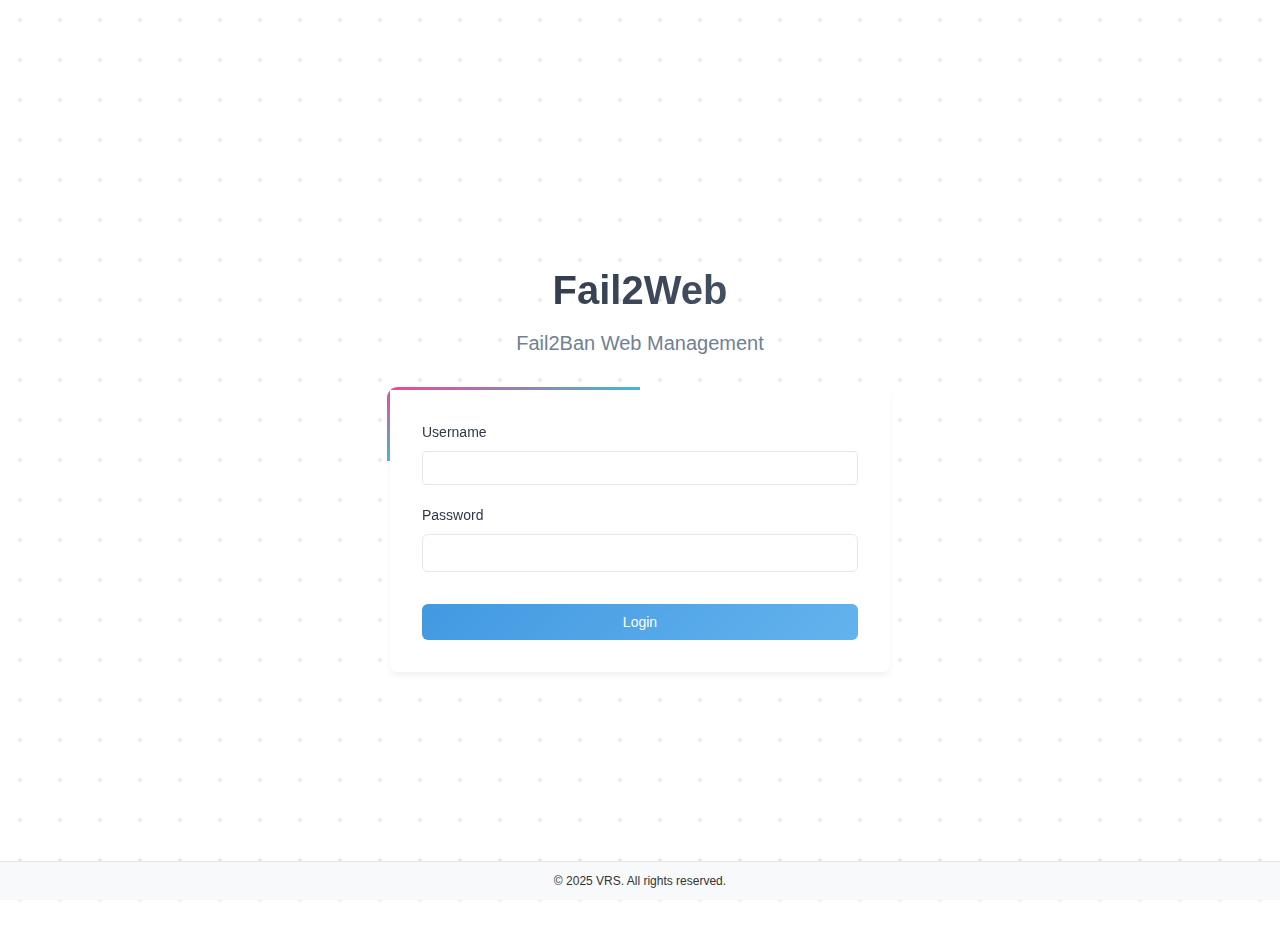
<file: src/frontend/login.html>
<!DOCTYPE html>
<html lang="en">
<head>
    <meta charset="UTF-8">
    <meta name="viewport" content="width=device-width, initial-scale=1.0">
    <title>Fail2Web Login</title>
    <link rel="stylesheet" href="css/style.css">
    <link rel="stylesheet" href="css/login.css">
</head>
<body class="login-page">
    <div class="header-container">
        <h1>Fail2Web</h1>
        <h2>Fail2Ban Web Management</h2>
    </div>
    <div class="login-container">
        <form id="loginForm" onsubmit="return handleLogin(event)">
            <div class="form-group">
                <label for="username">Username</label>
                <input type="text" id="username" name="username" required>
            </div>
            <div class="form-group">
                <label for="password">Password</label>
                <input type="password" id="password" name="password" required>
            </div>
            <button type="submit" class="login-button">Login</button>
        </form>
        <div id="error-message" class="error-message" style="display: none;"></div>
    </div>
    <script src="js/login.js"></script>
    <footer class="copyright-footer">
        <p>&copy; 2025 VRS. All rights reserved.</p>
    </footer>
</body>
</html>
</file>
<file: src/frontend/css/style.css>
/* This file contains the styles for the frontend application, ensuring an elegant and modern design. */

:root {
    --primary-color: #2d3748;
    --secondary-color: #4299e1;
    --gradient-color: #63b3ed;  /* Light blue color for gradients */
    --background-color: #f7fafc;
    --border-color: #e2e8f0;
    --subnet-color: #6b46c1;
    --danger-color: #e53e3e;
    --success-color: #38a169;
}

body {
    margin: 0;
    padding: 1.5rem;
    font-family: 'Inter', sans-serif; 
    background: radial-gradient(circle at top left, rgba(99, 179, 237, 0.1), var(--background-color) 70%);
    background-image: url('data:image/svg+xml;utf8,<svg width="60" height="60" xmlns="http://www.w3.org/2000/svg"><line x1="30" y1="26" x2="30" y2="34" stroke="%232d3748" stroke-width="0.2"/><line x1="26" y1="30" x2="34" y2="30" stroke="%232d3748" stroke-width="0.2"/></svg>');
    background-size: 40px 40px;
    color: var(--primary-color);
    font-size: 14px;
    line-height: 1.5;
    min-height: 100vh;
}

header {
    background: linear-gradient(120deg, var(--primary-color), #4a5568);
    color: white;
    padding: 1.5rem;
    width: 100%;
    position: fixed;
    top: 0;
    left: 0;
    z-index: 1000;
    box-shadow: 0 4px 12px rgba(0, 0, 0, 0.1);
    border-radius: 0;
}

.header-content {
    max-width: 1200px;
    margin: 0 auto;
    display: flex;
    justify-content: space-between;
    align-items: center;
    padding: 0;
}

.header-content h1 {
    font-size: 1.5rem;
    margin: 0;
    font-weight: 600;
}

/* Jail Configuration Styles */
.config-button {
    background: var(--secondary-color);
    color: white;
    border: none;
    padding: 0.5rem 1rem;
    border-radius: 6px;
    cursor: pointer;
    font-size: 0.875rem;
    font-weight: 500;
    transition: background-color 0.2s;
}

.config-button:hover {
    background: #3182ce;
}

.close-button {
    background: var(--danger-color);
    color: white;
    border: none;
    padding: 0.25rem 0.5rem;
    border-radius: 4px;
    cursor: pointer;
    font-size: 1.2rem;
    font-weight: bold;
    transition: background-color 0.2s;
}

.close-button:hover {
    background: #c53030;
}

.jail-config-container {
    display: grid;
    grid-template-columns: 1fr 1fr;
    gap: 2rem;
    margin-top: 1rem;
}

.jail-form {
    background: white;
    padding: 1.5rem;
    border-radius: 8px;
    box-shadow: 0 2px 8px rgba(0, 0, 0, 0.1);
}

.jail-list {
    background: white;
    padding: 1.5rem;
    border-radius: 8px;
    box-shadow: 0 2px 8px rgba(0, 0, 0, 0.1);
}

.ignoreip-management {
    background: white;
    padding: 1.5rem;
    border-radius: 8px;
    box-shadow: 0 2px 8px rgba(0, 0, 0, 0.1);
}

.ip-input-group {
    display: flex;
    gap: 0.5rem;
}

.ip-input-group input {
    flex: 1;
}

.add-button {
    background: var(--success-color);
    color: white;
    border: none;
    padding: 0.5rem 1rem;
    border-radius: 4px;
    cursor: pointer;
    font-size: 0.875rem;
    font-weight: 500;
    transition: background-color 0.2s;
}

.add-button:hover {
    background: #2f855a;
}

.ignoreip-list {
    background: var(--background-color);
    padding: 1rem;
    border-radius: 6px;
    margin: 1rem 0;
    min-height: 100px;
    max-height: 300px;
    overflow-y: auto;
}

.ignoreip-item {
    display: flex;
    justify-content: space-between;
    align-items: center;
    padding: 0.5rem;
    background: white;
    border-radius: 4px;
    margin-bottom: 0.5rem;
    border-left: 4px solid var(--success-color);
}

.ignoreip-item:hover {
    background: #f8f9fa;
}

.remove-ip-button {
    background: var(--danger-color);
    color: white;
    border: none;
    padding: 0.25rem 0.5rem;
    border-radius: 4px;
    cursor: pointer;
    font-size: 0.75rem;
    font-weight: 500;
    transition: background-color 0.2s;
}

.remove-ip-button:hover {
    background: #c53030;
}

.log-monitoring {
    background: white;
    padding: 1.5rem;
    border-radius: 8px;
    box-shadow: 0 2px 8px rgba(0, 0, 0, 0.1);
    margin-top: 1rem;
}

.log-config-form textarea {
    width: 100%;
    min-height: 200px;
    font-family: 'Courier New', monospace;
    font-size: 0.875rem;
    background: #f8f9fa;
    border: 1px solid #ddd;
    border-radius: 4px;
    padding: 0.75rem;
    resize: vertical;
}

.log-config-form textarea:focus {
    outline: none;
    border-color: var(--primary-color);
    box-shadow: 0 0 0 2px rgba(59, 130, 246, 0.1);
}

.log-status {
    margin-top: 1rem;
    padding: 0.75rem;
    border-radius: 4px;
    font-size: 0.875rem;
}

.log-status.success {
    background: #d4edda;
    color: #155724;
    border: 1px solid #c3e6cb;
}

.log-status.error {
    background: #f8d7da;
    color: #721c24;
    border: 1px solid #f5c6cb;
}

.log-status.warning {
    background: #fff3cd;
    color: #856404;
    border: 1px solid #ffeaa7;
}

.restart-button {
    background: var(--warning-color);
    color: white;
    border: none;
    padding: 0.5rem 1rem;
    border-radius: 4px;
    cursor: pointer;
    font-size: 0.875rem;
    font-weight: 500;
    transition: background-color 0.2s;
}

.restart-button:hover {
    background: #e67e22;
}

.rebuild-button {
    background: var(--danger-color);
    color: white;
    border: none;
    padding: 0.5rem 1rem;
    border-radius: 4px;
    cursor: pointer;
    font-size: 0.875rem;
    font-weight: 500;
    transition: background-color 0.2s;
}

.rebuild-button:hover {
    background: #c53030;
}

.form-group {
    margin-bottom: 1rem;
}

.form-hint {
    display: block;
    color: #666;
    font-size: 0.75rem;
    margin-top: 0.25rem;
    font-style: italic;
}

.form-row {
    display: grid;
    grid-template-columns: 1fr 1fr 1fr;
    gap: 1rem;
    margin-bottom: 1rem;
}

.form-group label {
    display: block;
    margin-bottom: 0.25rem;
    font-weight: 500;
    color: var(--primary-color);
}

.form-group input[type="text"],
.form-group input[type="number"] {
    width: 100%;
    padding: 0.5rem;
    border: 1px solid var(--border-color);
    border-radius: 4px;
    font-size: 0.875rem;
}

.form-group input[type="checkbox"] {
    margin-right: 0.5rem;
}

.form-buttons {
    display: flex;
    gap: 1rem;
    margin-top: 1.5rem;
}

.template-section {
    background: #f8f9fa;
    padding: 1rem;
    border-radius: 6px;
    margin-bottom: 1.5rem;
    border: 1px solid #e2e8f0;
}

.template-section label {
    display: block;
    margin-bottom: 0.5rem;
    font-weight: 500;
    color: var(--primary-color);
}

.template-section select {
    width: 100%;
    padding: 0.5rem;
    border: 1px solid var(--border-color);
    border-radius: 4px;
    font-size: 0.875rem;
    margin-bottom: 0.5rem;
}

.refresh-button {
    background: var(--secondary-color);
    color: white;
    border: none;
    padding: 0.5rem 1rem;
    border-radius: 4px;
    cursor: pointer;
    font-size: 0.75rem;
    font-weight: 500;
    transition: background-color 0.2s;
}

.refresh-button:hover {
    background: #3182ce;
}

.save-button {
    background: var(--success-color);
    color: white;
    border: none;
    padding: 0.75rem 1.5rem;
    border-radius: 6px;
    cursor: pointer;
    font-weight: 500;
    transition: background-color 0.2s;
}

.save-button:hover {
    background: #2f855a;
}

.clear-button {
    background: #718096;
    color: white;
    border: none;
    padding: 0.75rem 1.5rem;
    border-radius: 6px;
    cursor: pointer;
    font-weight: 500;
    transition: background-color 0.2s;
}

.clear-button:hover {
    background: #4a5568;
}

.jail-config-item {
    background: var(--background-color);
    padding: 1rem;
    border-radius: 6px;
    margin-bottom: 0.75rem;
    border-left: 4px solid var(--secondary-color);
}

.jail-config-item.disabled {
    border-left-color: #718096;
    opacity: 0.7;
}

.jail-config-header {
    display: flex;
    justify-content: space-between;
    align-items: center;
    margin-bottom: 0.5rem;
}

.jail-config-name {
    font-weight: 600;
    color: var(--primary-color);
}

.jail-config-status {
    padding: 0.25rem 0.5rem;
    border-radius: 4px;
    font-size: 0.75rem;
    font-weight: 500;
}

.jail-config-status.enabled {
    background: #c6f6d5;
    color: #22543d;
}

.jail-config-status.disabled {
    background: #fed7d7;
    color: #742a2a;
}

.jail-config-details {
    font-size: 0.875rem;
    color: #4a5568;
    line-height: 1.4;
}

.jail-config-actions {
    margin-top: 0.75rem;
    display: flex;
    gap: 0.5rem;
}

.jail-action-btn {
    padding: 0.25rem 0.75rem;
    border: none;
    border-radius: 4px;
    cursor: pointer;
    font-size: 0.75rem;
    font-weight: 500;
    transition: background-color 0.2s;
}

.jail-action-btn.edit {
    background: var(--secondary-color);
    color: white;
}

.jail-action-btn.edit:hover {
    background: #3182ce;
}

.jail-action-btn.delete {
    background: var(--danger-color);
    color: white;
}

.jail-action-btn.delete:hover {
    background: #c53030;
}

.jail-action-btn.start {
    background: var(--success-color);
    color: white;
}

.jail-action-btn.start:hover {
    background: #2f855a;
}

.jail-action-btn.stop {
    background: #718096;
    color: white;
}

.jail-action-btn.stop:hover {
    background: #4a5568;
}

@media (max-width: 768px) {
    .jail-config-container {
        grid-template-columns: 1fr;
    }
    
    .form-row {
        grid-template-columns: 1fr;
    }
}

h1 {
    margin: 0;
    font-size: 1.8rem;
}

.container {
    max-width: 1200px;
    margin: 100px auto 0 auto;
    background: rgba(255, 255, 255, 0.9);
    backdrop-filter: blur(5px);
    border-radius: 12px;
    box-shadow: 0 4px 6px rgba(0, 0, 0, 0.05);
    padding: 1.5rem;
    position: relative;
    overflow: hidden;
    border: 1px solid rgba(226, 232, 240, 0.5);
    transition: all 0.4s ease-out;
}

.container:hover {
    transform: translateY(-3px);
    box-shadow: 0 6px 16px rgba(0, 0, 0, 0.08);
}

/* Add gradient border effect to container */
.container::before {
    content: '';
    position: absolute;
    top: 0;
    left: 0;
    width: 50%;
    height: 25%;
    background: 
        linear-gradient(90deg, #ff6b6b, #4ecdc4, #45b7d1, #96c93d),
        linear-gradient(180deg, #ff6b6b, #4ecdc4, #45b7d1, #96c93d);
    background-size: 100% 3px, 3px 100%;
    background-repeat: no-repeat;
    background-position: top, left;
    border-radius: inherit;
    clip-path: inset(0 0 -1px -1px);
    z-index: -1;
    pointer-events: none;
    animation: gradientShift 8s infinite ease-in-out;
}

@keyframes gradientShift {
    0% { background-position: 0% 0%, 0% 0%; }
    50% { background-position: 100% 0%, 0% 100%; }
    100% { background-position: 0% 0%, 0% 0%; }
}

.card {
    background: #ffffff;
    border-radius: 5px;
    box-shadow: 0 2px 5px rgba(0, 0, 0, 0.1);
    margin: 20px 0;
    padding: 20px;
}

.button {
    display: inline-block;
    font-size: 1em;
    color: #ffffff;
    background: #35424a;
    padding: 10px 20px;
    border: none;
    border-radius: 5px;
    cursor: pointer;
    text-decoration: none;
    transition: background 0.3s ease-out;
}

.button:hover {
    background: #2c3e50;
}

.table {
    width: 100%;
    border-collapse: collapse;
    margin: 20px 0;
}

.table th, .table td {
    padding: 10px;
    border: 1px solid #dddddd;
    text-align: left;
}

.table th {
    background: #35424a;
    color: #ffffff;
}

.table tr:nth-child(even) {
    background: #f2f2f2;
}

section {
    background: white;
    padding: 20px;
    border-radius: 8px;
    box-shadow: 0 2px 4px rgba(0,0,0,0.1);
    margin-bottom: 2rem;
}

h2 {
    color: var(--primary-color);
    margin-top: 0;
}

.error-message {
    background-color: #fee2e2;
    color: #e53e3e;
    padding: 1rem;
    border-radius: 0.375rem;
    margin: 1rem 0;
}

.jail-item {
    background: #f8f9fa;
    padding: 1rem;
    margin: 0.5rem 0;
    border-radius: 4px;
    border: 1px solid #dee2e6;
}

.jail-item button {
    background: var(--secondary-color);
    color: white;
    border: none;
    padding: 0.5rem 1rem;
    border-radius: 4px;
    cursor: pointer;
    transition: background 0.3s ease-out;
}

.jail-item button:hover {
    background: #2980b9;
}

.ip-table {
    width: 100%;
    border-collapse: collapse;
    margin: 1rem 0;
}

.ip-table td {
    padding: 0.75rem;
    border: 1px solid #e2e8f0;
}

.ip-cell {
    display: flex;
    justify-content: space-between;
    align-items: center;
    gap: 1rem;
    padding: 0.5rem;
    border-radius: 6px;
    background: linear-gradient(135deg, rgba(255, 255, 255, 0.9), rgba(226, 232, 240, 0.2));
    transition: all 0.4s ease-out;
    font-size: 0.875rem;
}

.ip-cell:hover {
    transform: translateY(-1px);
    background: linear-gradient(135deg, rgba(255, 255, 255, 0.9), rgba(66, 153, 225, 0.2));
    box-shadow: 0 4px 8px rgba(0, 0, 0, 0.05);
}

.ip-cell.subnet {
    color: var(--subnet-color);
    background: linear-gradient(135deg, rgba(107, 70, 193, 0.1), rgba(255, 255, 255, 0.9));
}

.unban-button {
    opacity: 0;
    background: linear-gradient(45deg, var(--danger-color), #ff8787);
    border: none;
    color: white;
    cursor: pointer;
    padding: 0.25rem 0.5rem;
    border-radius: 4px;
    transition: all 0.3s ease-out;
}

.ip-cell:hover .unban-button {
    opacity: 1;
}

.unban-button:hover {
    background: linear-gradient(45deg, #c53030, var(--danger-color));
    transform: translateY(-1px);
}

.jails-table {
    width: 100%;
    border-collapse: separate;
    border-spacing: 0;
    margin: 1rem 0;
}

.jails-table td {
    padding: 0.75rem;
    border: 1px solid var(--border-color);
    transition: all 0.2s ease-out;
}

.jail-cell {
    display: flex;
    align-items: center;
    gap: 0.5rem;
    padding: 0.5rem;
    border-radius: 6px;
    background: linear-gradient(135deg, rgba(66, 153, 225, 0.05), rgba(255, 255, 255, 0.9));
    transition: all 0.4s ease-out;
}

.jail-cell:hover {
    transform: translateY(-1px);
    background: linear-gradient(135deg, rgba(66, 153, 225, 0.2), rgba(255, 255, 255, 0.9));
    box-shadow: 0 4px 8px rgba(0, 0, 0, 0.05);
}

.jail-cell input[type="radio"] {
    appearance: none;
    -webkit-appearance: none;
    width: 1rem;
    height: 1rem;
    border: 2px solid #cbd5e0;
    border-radius: 50%;
    outline: none;
    cursor: pointer;
    transition: all 0.2s ease-in-out;
}

.jail-cell input[type="radio"]:checked {
    border-color: #48bb78;
    background-color: #48bb78;
    box-shadow: 0 0 0 2px rgba(72, 187, 120, 0.2);
}

.jail-cell label {
    cursor: pointer;
    font-size: 1rem;
    color: #0a8292;
    font-weight: 400;
}

.jail-cell.active {
    background: linear-gradient(135deg, rgba(68, 236, 163, 0.3), rgba(255, 255, 255, 0.9));
    border-color: var(--secondary-color);
}

.banned-ips-header {
    margin-bottom: 1rem;
}

.logout-button {
    background: none; /* No background by default */
    color: white; /* Keep text visible */
    border: none; /* No border */
    padding: 0; /* Remove padding by default */
    border-radius: 0; /* Remove border-radius by default */
    cursor: pointer;
    font-size: 1.1rem; /* Fixed space in your original '1.5 rem' */
    font-weight: 400;
    transition: all 0.3s ease-out;
}

.logout-button:hover {
    background: linear-gradient(45deg, #069c7e, var(--secondary-color)); /* Gradient on hover */
    padding: 0.5rem 1rem; /* Add padding on hover */
    border-radius: 6px; /* Add border-radius on hover */
    transform: translateY(-1px); /* Lift effect */
}

.search-container {
    display: flex;
    align-items: center;
    gap: 10px; /* Space between elements */
    flex-wrap: wrap; /* Allow wrapping on smaller screens */
    justify-content: flex-end; /* Align items to the right on larger screens */
}

.ip-search-input,
.ip-input {
    padding: 8px;
    border: 1px solid #ccc;
    border-radius: 4px;
    font-size: 14px;
    width: 100%; /* Make inputs full-width on mobile */
    max-width: 250px; /* Limit max width on larger screens */
}

.ip-input {
    width: 250px;
}

.ban-button {
    padding: 8px 16px;
    background-color: #dc3545;
    color: white;
    border: none;
    border-radius: 4px;
    cursor: pointer;
    transition: background-color 0.2s;
    white-space: nowrap; /* Prevent text wrapping */
}

.ban-button:hover {
    background-color: #c82333;
}

/* Add media query for mobile responsiveness */
@media (max-width: 768px) {
    .search-container {
        flex-direction: column; /* Stack elements vertically on mobile */
        align-items: stretch; /* Stretch items to full width */
        justify-content: center; /* Center items vertically */
        gap: 8px; /* Reduce gap slightly for tighter spacing */
    }

    .ip-search-input,
    .ip-input {
        max-width: none; /* Remove max-width restriction on mobile */
        width: 100%; /* Full width on mobile */
    }

    .ban-button {
        width: 100%; /* Full width button on mobile */
        padding: 10px; /* Slightly larger padding for touch targets */
    }

    /* Optional: Adjust section padding for mobile */
    section {
        padding: 15px;
    }
}

.copyright-footer {
    position: fixed; /* Sticks to the bottom of the viewport */
    bottom: 0;
    left: 0;
    width: 100%;
    background-color: #f8f9fa; /* Light gray background for contrast */
    text-align: center;
    padding: 10px 0;
    font-size: 12px; /* Small, subtle text */
    color: #333; /* Dark gray text for readability */
    border-top: 1px solid #e7e7e7; /* Light border for separation */
    z-index: 1000; /* Ensures it stays on top of other content */
}

.copyright-footer p {
    margin: 0; /* Remove default paragraph margins */
    font-family: 'Inter', sans-serif; /* Matches your Inter font from index.html */
}
</file>
<file: src/frontend/css/login.css>
.login-page {
    background: radial-gradient(circle at top left, rgba(99, 179, 237, 0.1), var(--background-color) 70%);
    background-image: url('data:image/svg+xml;utf8,<svg width="60" height="60" xmlns="http://www.w3.org/2000/svg"><line x1="30" y1="26" x2="30" y2="34" stroke="%232d3748" stroke-width="0.2"/><line x1="26" y1="30" x2="34" y2="30" stroke="%232d3748" stroke-width="0.2"/></svg>');
    background-size: 40px 40px;
    height: 100vh;
    display: flex;
    flex-direction: column;
    align-items: center;
    justify-content: center;
    padding: 1rem;
}
.login-container {
    width: 100%;
    max-width: 500px;
    padding: 0;
    background: rgba(255, 255, 255, 0.9); /* Original opacity */
    backdrop-filter: blur(5px);
    border-radius: 8px;
    box-shadow: 0 4px 6px rgba(0, 0, 0, 0.05);
    border: 1px;
    position: relative;
    /*box-sizing: border-box;
     overflow: hidden; */ /* Removed */
    transition: all 0.4s ease-out;
}

.login-container::before {
    content: '';
    position: absolute;
    top: -3px;
    left: -3px;
    width: calc(50% + 3px); /* Covers 50% top */
    height: calc(25% + 3px); /* Covers 25% left */
    background: 
        linear-gradient(90deg, #ec4899 0%, #45b7d1 100%) 0 0 / 100% 3px no-repeat, /* Top border */
        linear-gradient(180deg, #ec4899 0%, #45b7d1 100%) 0 0 / 3px 100% no-repeat; /* Left border */
    border-radius: 11px 0 0 0; /* Curve only top-left */
    z-index: -1; /* Behind content */
    pointer-events: none;
    animation: gradientShift 8s infinite ease-in-out;
}

.login-container > * { /* Ensure content is positioned and clipped to curve */
    position: relative;
    border-radius: 5px; /* Match container’s radius */
    overflow: hidden; /* Clip content to match curve */
    padding: 2rem; /* Padding for content */
}

@keyframes gradientShift {
    0% { background: linear-gradient(90deg, #ec4899 0%, #45b7d1 100%) 0 0 / 100% 3px no-repeat, linear-gradient(180deg, #ec4899 0%, #45b7d1 100%) 0 0 / 3px 100% no-repeat; }
    50% { background: linear-gradient(90deg, #45b7d1 0%, #ec4899 100%) 0 0 / 100% 3px no-repeat, linear-gradient(180deg, #45b7d1 0%, #ec4899 100%) 0 0 / 3px 100% no-repeat; }
    100% { background: linear-gradient(90deg, #ec4899 0%, #45b7d1 100%) 0 0 / 100% 3px no-repeat, linear-gradient(180deg, #ec4899 0%, #45b7d1 100%) 0 0 / 3px 100% no-repeat; }
}

.login-container:hover {
    transform: translateY(-3px);
    box-shadow: 0 6px 16px rgba(0, 0, 0, 0.08);
}

.login-container h1 {
    text-align: center;
    margin-bottom: 2rem;
    background: linear-gradient(135deg, #2d3748 0%, #4a5568 100%);
    -webkit-background-clip: text;
    -webkit-text-fill-color: transparent;
}

/* Adjust form elements to be more compact */
.form-group {
    display: flex;
    flex-direction: column;
    align-items: flex-start;
    margin-bottom: 1.25rem;
    width: 100%;
    box-sizing: border-box;
}

.form-group label {
    margin-bottom: 0.5rem;
    color: var(--primary-color);
    font-weight: 500;
    font-size: 0.875rem;
}

.form-group input {
    width: 100%;
    padding: 0.625rem;
    border: 1px solid var(--border-color);
    border-radius: 6px;
    font-size: 0.875rem;
    box-sizing: border-box;
    transition: all 0.3s ease-out; /* Smooth focus */
}

.form-group input:focus {
    outline: none;
    border-color: var(--secondary-color);
    box-shadow: 0 0 0 3px rgba(66, 153, 225, 0.1);
}

.login-button {
    width: 100%;
    margin-top: 0.75rem;
    padding: 0.625rem;
    background: linear-gradient(135deg, var(--secondary-color), #63b3ed); /* Matching gradient */
    color: white;
    border: none;
    border-radius: 6px;
    font-size: 0.875rem;
    font-weight: 500;
    cursor: pointer;
    transition: all 0.3s ease-out; /* Smooth hover */
    box-sizing: border-box;
}

.login-button:hover {
    background: linear-gradient(135deg, #2980b9, var(--secondary-color));
    transform: translateY(-1px);
}

.error-message {
    width: 100%;
    margin-top: 1rem;
    background: linear-gradient(135deg, rgba(255, 245, 245, 0.9), rgba(229, 62, 62, 0.1)); /* Subtle gradient */
    color: var(--danger-color);
    padding: 0.75rem;
    border-radius: 6px;
    font-size: 0.875rem;
    display: none;
    box-sizing: border-box;
    transition: all 0.3s ease-out;
}

/* Header container styling */
.header-container {
    text-align: center;
    margin-bottom: 2rem;
}

/* Main header (Fail2Web) */
.header-container h1 {
    text-align: center;
    margin-bottom: 0.5rem;
    background: linear-gradient(135deg, #2d3748 0%, #4a5568 100%);
    -webkit-background-clip: text;
    -webkit-text-fill-color: transparent;
    font-size: 2.5rem;
    font-weight: 700; /* Bolder for prominence */
}

/* Subheader (Fail2Ban Web Management) */
.header-container h2 {
    text-align: center;
    color: #718096;
    font-weight: 300;
    font-size: 1.25rem;
    margin: 0;
    transition: color 0.3s ease-out; /* Smooth color shift */
}

.header-container:hover h2 {
    color: var(--secondary-color); /* Subtle hover effect */
}
</file>
